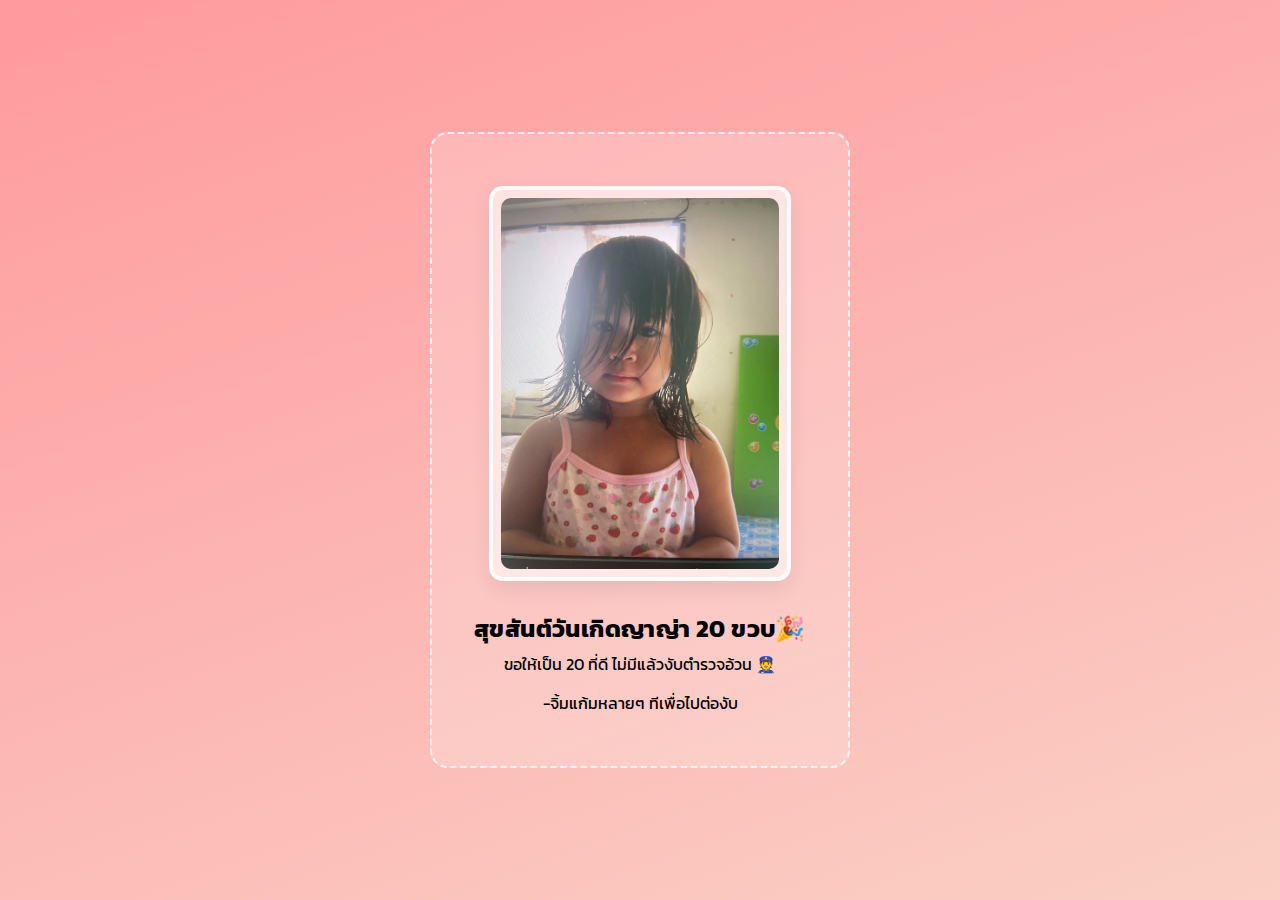
<file: index.html>
<!doctype html>
<html lang="th">
<head>
  <meta charset="utf-8">
  <meta name="viewport" content="width=device-width,initial-scale=1">
  <title>สุขสันต์วันเกิดญาญ่า</title>
  <link href="https://fonts.googleapis.com/css2?family=Kanit:wght@400;600;700&display=swap" rel="stylesheet">
  <link rel="stylesheet" href="styles.css">
  <style>
    body { animation: fadeIn 0.6s ease-out; }
    @keyframes fadeIn { from { opacity: 0; } to { opacity: 1; } }
  </style>
</head>
<body>
  <main class="card">

    <div class="photo-frame" aria-hidden="false">
      <img id="portrait" src="yayadek.jpg" alt="Yaya" class="portrait" role="button">
      <div class="photo-hearts" aria-hidden="true"></div>
    </div>
<br>
    <h1 class="hero">สุขสันต์วันเกิดญาญ่า 20 ขวบ🎉</h1>
    <p class="subtitle">ขอให้เป็น 20 ที่ดี ไม่มีแล้วงับตำรวจอ้วน 👮</p>
    <p class="subtitle">-จิ้มแก้มหลายๆ ทีเพื่อไปต่องับ</p>
  </main>


  <canvas id="confetti"></canvas>
  <script src="script.js" defer></script>
</body>
</html>
</file>
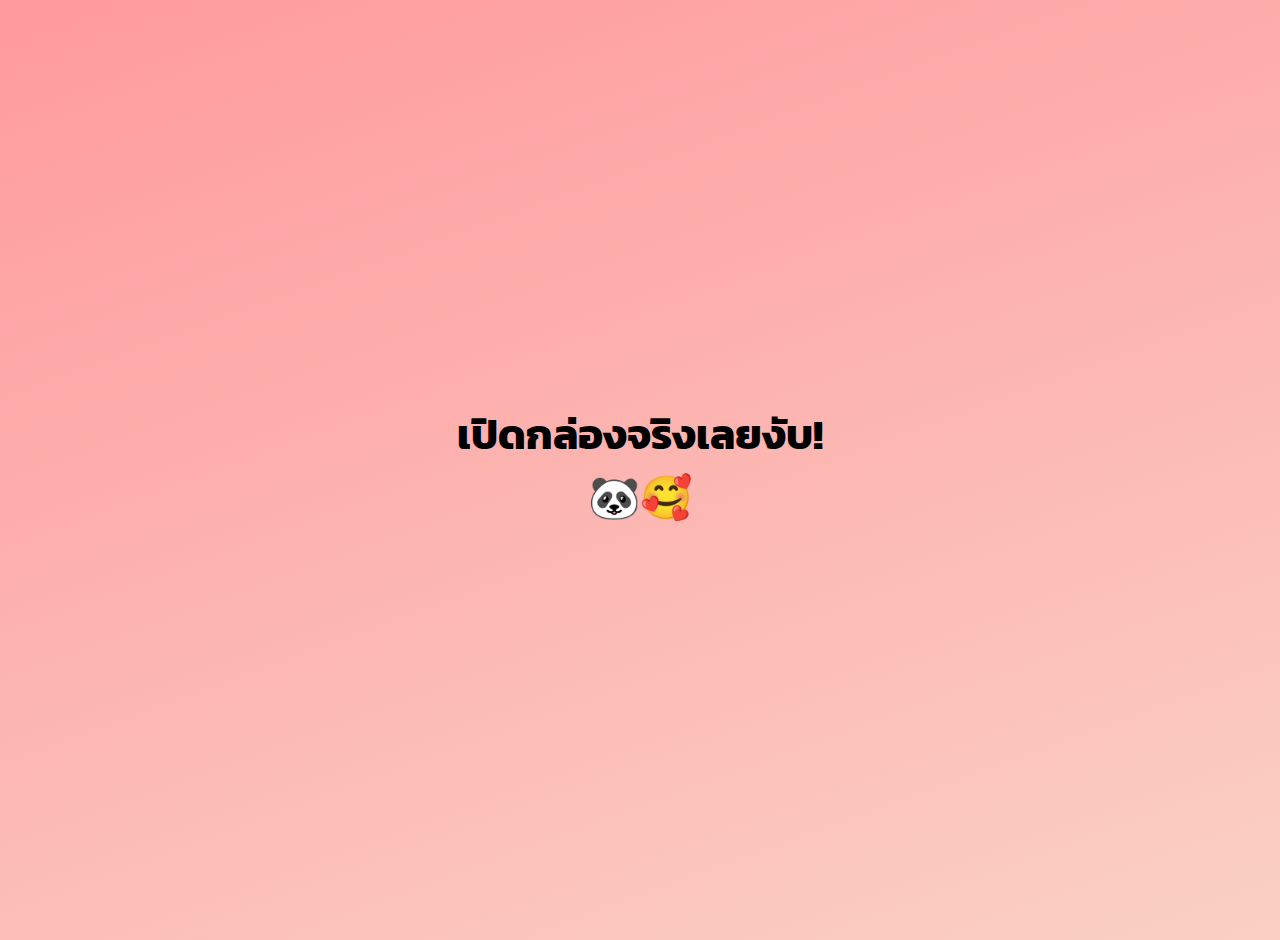
<file: final.html>
<!DOCTYPE html>
<html lang="th">
<head>
  <meta charset="UTF-8" />
  <meta name="viewport" content="width=device-width, initial-scale=1.0" />
  <title>💝 สำหรับคนพิเศษ</title>
  <link href="https://fonts.googleapis.com/css2?family=Kanit:wght@400;600;700&display=swap" rel="stylesheet">
  <style>
    * {
      margin: 0;
      padding: 0;
      box-sizing: border-box;
    }
    body {
      width: 100vw;
      min-height: 100vh;
      font-family: "Kanit", system-ui, sans-serif;
      background: linear-gradient(160deg, #ff9a9e 0%, #fad0c4 100%);
      display: flex;
      align-items: center;
      justify-content: center;
      overflow-x: hidden;
      overflow-y: auto;
      animation: fadeIn 0.6s ease-out;
    }
    @keyframes fadeIn {
      from { opacity: 0; }
      to { opacity: 1; }
    }
    .container {
      text-align: center;
      color: black;
      max-width: 420px;
      padding: 20px;
      display: flex;
      flex-direction: column;
      gap: 24px;
      min-height: 100vh;
      width: 100%;
    }
    h1 {
      font-size: 42px;
      margin-bottom: 8px;
      font-weight: 700;
      animation: slideUp 0.8s ease-out, slideOut 0.8s ease-out 2.5s forwards;
    }
    h3 {
      font-size: 18px;
      animation: slideUp 0.8s ease-out 0.3s both, slideOut 0.8s ease-out 2.8s forwards;
    }
    .gift-boxes {
      display: flex;
      gap: 16px;
      justify-content: center;
      flex-wrap: wrap;
    }
    .gift-box {
      width: 120px;
      height: 120px;
      background: rgba(255, 255, 255, 0.2);
      border: 3px dashed white;
      border-radius: 8px;
      display: flex;
      align-items: center;
      justify-content: center;
      font-size: 48px;
      backdrop-filter: blur(10px);
      transition: all 0.3s;
      cursor: pointer;
    }
    .gift-box:hover {
      background: rgba(255, 255, 255, 0.3);
      transform: translateY(-4px);
    }
    .gift-slider {
      width: 100%;
      max-width: 100%;
      min-height: 100vh;
      position: relative;
      display: flex;
      flex-direction: column;
      gap: 16px;
      margin: 0 auto;
      justify-content: center;
      align-items: center;
      padding: 20px 20px 40px 20px;
      animation: slideUp 0.8s ease-out 2.2s both;
    }
    .slide-container {
      width: 100%;
      max-width: 520px;
      height: 350px;
      background: rgba(255, 255, 255, 0.1);
      border-radius: 12px;
      display: flex;
      align-items: center;
      justify-content: center;
      overflow: hidden;
      position: relative;
    }
    @media (max-height: 800px) {
      .slide-container {
        height: 280px;
      }
    }
    .slide {
      width: 100%;
      height: 100%;
      display: none;
      align-items: center;
      justify-content: center;
      animation: slideIn 0.5s ease-out;
    }
    .slide.active {
      display: flex;
    }
    @keyframes slideIn {
      from { opacity: 0; }
      to { opacity: 1; }
    }
    @keyframes slideUp {
      from {
        opacity: 0;
        transform: translateY(30px);
      }
      to {
        opacity: 1;
        transform: translateY(0);
      }
    }
    @keyframes slideOut {
      from {
        opacity: 1;
        transform: translateY(0);
      }
      to {
        opacity: 0;
        transform: translateY(30px);
      }
    }
    .slide img {
      max-width: 90%;
      max-height: 90%;
      object-fit: contain;
    }
    .slide-nav {
      display: flex;
      gap: 16px;
      justify-content: center;
      align-items: center;
      margin-top: 12px;
    }
    .next-btn {
      background: linear-gradient(135deg, rgba(255, 154, 158, 0.85) 0%, rgba(250, 128, 150, 0.9) 100%);
      color: white;
      border: none;
      padding: 14px 40px;
      border-radius: 50px;
      cursor: pointer;
      font-family: "Kanit", sans-serif;
      font-size: 18px;
      font-weight: 600;
      transition: all 0.4s cubic-bezier(0.175, 0.885, 0.32, 1.275);
      box-shadow: 0 4px 20px rgba(255, 154, 158, 0.4);
      position: relative;
      overflow: hidden;
      backdrop-filter: blur(10px);
    }
    .next-btn::before {
      content: '';
      position: absolute;
      top: 0;
      left: -100%;
      width: 100%;
      height: 100%;
      background: linear-gradient(135deg, rgba(255, 128, 140, 0.95) 0%, rgba(255, 105, 130, 1) 100%);
      transition: left 0.4s ease;
    }
    .next-btn:hover::before {
      left: 0;
    }
    .next-btn span {
      position: relative;
      z-index: 1;
    }
    .next-btn:hover {
      transform: translateY(-2px);
      box-shadow: 0 6px 25px rgba(255, 154, 158, 0.6);
    }
    .next-btn:active {
      transform: translateY(0);
    }
    .slide-indicator {
      display: none;
    }
    .slide-content {
      display: flex;
      flex-direction: column;
      gap: 16px;
      width: 100%;
      max-width: 520px;
    }
    .slide-text {
      background: rgba(255, 255, 255, 0.25);
      border: none;
      border-radius: 16px;
      padding: 20px;
      min-height: 120px;
      font-size: 17px;
      line-height: 1.6;
      color: black;
      text-align: left;
      display: none;
      animation: slideUp 0.8s ease-out 0.3s both;
      backdrop-filter: blur(10px);
    }
    @media (max-height: 800px) {
      .slide-text {
        font-size: 16px;
        padding: 16px;
        min-height: 100px;
      }
    }
    .slide-text.active {
      display: block;
    }
    .slide-text.text-only {
      font-size: 20px;
      line-height: 1.7;
      padding: 24px;
      min-height: auto;
    }
    @media (max-height: 800px) {
      .slide-text.text-only {
        font-size: 18px;
        padding: 20px;
      }
    }
    .btn-group {
      display: flex;
      gap: 12px;
      justify-content: center;
      flex-wrap: wrap;
    }
    button {
      background: rgba(255, 255, 255, 0.2);
      color: black;
      border: 2px solid white;
      padding: 10px 20px;
      border-radius: 24px;
      cursor: pointer;
      font-family: "Kanit", sans-serif;
      font-size: 16px;
      font-weight: 600;
      transition: all 0.3s;
      backdrop-filter: blur(10px);
    }
    button:hover {
      background: black;
      color: #ff6b81;
      transform: translateY(-2px);
    }
  </style>
</head>
<body>
  <div class="container">
    <div id="header-section" style="display: flex; flex-direction: column; justify-content: center; align-items: center; gap: 16px; width: 100%; height: 100vh;">
      <h1>เปิดกล่องจริงเลยงับ!🐼🥰</h1>
    </div>
    
    <div class="gift-slider" id="gift-slider" style="display: none;">
      <div class="slide-content">
        <div class="slide-container">
          <div class="slide active">
            <img src="iceberg-rose-1024x731.jpg" alt="กุหลาบ">
          </div>
          <div class="slide">
            <img src="ew31.png" alt="แบตสำรอง">
          </div>
          <div class="slide">
          </div>
        </div>
        <div class="slide-text active">น่าจะเจออย่างแรกเลย ดอกกุหลาบขาวงับ เราหาลิลลี่ขาวให้ไม่ได้แต่กุหลาบขาวก็น่ารักดีเขาว่ามีความหมายถึงการเริ่มต้นใหม่เหมือนเรื่องของเราเลย เป็นพลาสติกนะคับอ้วนจะได้เก็บไว้ได้นานๆ 👦🌹👧</div>
        <div class="slide-text">เอาไปใช้เลยอ้วน คนอะไรไม่พกแบตสำรอง!😾 น่าจะมีคุนนะพาบอยู่นะ eloop หวังว่าคงไม่บึ้มใส่แกไม่รู้ว่าแกจะยอมพกไปใช้มั้ยคือมันสองขีดเองง่ะอ้วน😭 ไม่หนักกก ยังไงเก็บไว้ใช้ตอนเที่ยวก็ได้คับ เราเลือกสีชมพูที่คิดว่าแกจะชอบให้ ชาร์จดูดๆ แม่เหล็กได้ด้วยนะ! สำหรับ Iphone 16 PRO 128GB😎</div>
        <div class="slide-text text-only">สุขสันต์วันเกิด 20 ขวบนะน้องญาญ่า😈 สุดท้ายนี้ถึงเรากับแกจะเริ่มต้นกันไม่ดีแต่เราดีใจนะที่ได้เจอแก เราไม่รู้อนาคตมันจะแน่นอนแบบนี้ไปเรื่อยๆ มั้ยแต่อยู่ด้วยกันแบบนี้เราก็ไม่คิดว่าจะมีวันไหนที่แย่ลงเลย ขอบคุณที่มาคุยกับคนแก่พูดมากคนนี้นะคับ มีความสุขมากๆ ยิ้มเยอะๆ แกเป็นคนที่สดใสมากๆ นะเป็นที่รักของเพื่อนๆ และทุกคนต่อไป แล้วเป็นที่รักของเราด้วย💑 ไว้เจอกันนะคับถ้ามีโอกาสเราอยากรู้จักแกมากกว่านี้นะ รักอ้วนนะ🐷<br><br><div style="text-align: right; margin-top: 5px;">-พี่พีเจ</div></div>
      </div>
      <div class="slide-nav">
        <span class="slide-indicator"><span id="current-slide">1</span> / 3</span>
        <button class="next-btn" id="next-btn" onclick="nextSlide()">
          <span id="btn-text">ถัดไป →</span>
        </button>
      </div>
    </div>

    <div class="btn-group" id="btn-group" style="display: none;">
      <button onclick="window.location.href='index.html'">กลับไปดูญ่าเด่ก</button>
    </div>
  </div>

  <script>
    let currentSlide = 0;
    const slides = document.querySelectorAll('.slide');
    const slideTexts = document.querySelectorAll('.slide-text');
    const totalSlides = slides.length;
    const slideContainer = document.querySelector('.slide-container');
    const nextBtn = document.getElementById('next-btn');
    const btnText = document.getElementById('btn-text');

    function showSlide(n) {
      slides.forEach(slide => slide.classList.remove('active'));
      slideTexts.forEach(text => text.classList.remove('active'));
      slides[n].classList.add('active');
      slideTexts[n].classList.add('active');
      document.getElementById('current-slide').textContent = n + 1;
      
      // ซ่อนกรอบรูปในหน้าที่ 3
      if (n === 2) {
        slideContainer.style.display = 'none';
      } else {
        slideContainer.style.display = 'flex';
      }

      // ซ่อนปุ่มในหน้าสุดท้าย
      if (n === totalSlides - 1) {
        nextBtn.style.display = 'none';
      } else {
        nextBtn.style.display = 'block';
      }
    }

    function nextSlide() {
      if (currentSlide < totalSlides - 1) {
        currentSlide++;
        showSlide(currentSlide);
      } else {
        // กลับไปหน้าแรกหรือทำอะไรก็ได้
        currentSlide = 0;
        showSlide(currentSlide);
      }
    }

    // Show slider after header disappears (2.2 seconds)
    setTimeout(() => {
      document.getElementById('header-section').style.display = 'none';
      document.getElementById('gift-slider').style.display = 'flex';
      document.getElementById('btn-group').style.display = 'flex';
    }, 3500);
  </script>
</body>
</html>
</file>
<file: styles.css>
/* Mobile-first styles for birthday surprise page */
:root{
  --bg1:#ff9a9e;
  --bg2:#fad0c4;
  --card:#ffffffee;
  --accent:#ff6b81;
}
*{box-sizing:border-box}
html,body{height:100%}
body{
  margin:0;
  font-family:'Kanit', system-ui,-apple-system,Segoe UI,Roboto,'Noto Sans Thai',"Helvetica Neue",Arial;
  background:linear-gradient(160deg,var(--bg1),var(--bg2));
  -webkit-font-smoothing:antialiased;
  display:flex;
  align-items:center;
  justify-content:center;
  padding:20px;
}
.card{
  width:100%;
  max-width:420px;
  background:rgba(255, 255, 255, 0.2);
  border:2px dashed rgba(255,255,255,0.8);
  border-radius:18px;
  padding:28px 20px;
  text-align:center;
  box-shadow:none;
}
h1{
  margin:0 0 8px 0;
  font-size:28px;
  letter-spacing:0.4px;
  color:#000;
}
.subtitle{margin:0 0 15px 0;color:#000}
.hero{font-size:24px;margin:0 0 6px 0;font-weight:700;color:#000}
.btn{
  background:linear-gradient(90deg,var(--accent),#ff9fb1);
  border:0;
  color:white;
  padding:12px 18px;
  font-size:16px;
  border-radius:999px;
  box-shadow:0 6px 18px rgba(255,107,129,0.28);
}
.btn:active{transform:translateY(1px)}
.hidden{display:none}
.message{margin:18px 0 6px 0;font-weight:600}
.hearts{position:relative;height:140px;overflow:hidden}

.photo-frame{
  width:88%;
  max-width:360px;
  margin:16px auto 6px auto;
  padding:8px;
  background:rgba(255,255,255,0.6);
  border-radius:14px;
  box-shadow:0 8px 20px rgba(0,0,0,0.08);
  border:4px solid rgba(255,255,255,0.85);
}
.portrait{display:block;width:100%;height:auto;border-radius:10px;object-fit:cover}

/* giphy behind emoji - place inline so it doesn't overlap text */
.giphy-wrap{position:relative;display:inline-flex;align-items:center;gap:8px;vertical-align:middle}
.giphy-emoji{position:relative;z-index:2;display:inline-block}
.giphy-behind{display:inline-block;width:72px;height:100px;pointer-events:none;opacity:0.95;border-radius:8px;object-fit:cover;margin:0 auto}

.giphy-row{text-align:center;margin-top:auto;margin-bottom:-20px;position:relative;z-index:5}

/* clickable photo hearts */
.photo-frame{position:relative}
.photo-hearts{position:absolute;inset:0;pointer-events:none;overflow:visible}
.photo-hearts .heart{position:absolute;width:16px;height:16px;transform:rotate(-45deg);background:linear-gradient(180deg,#ff6b81,#ff9fb1);opacity:0.95;border-radius:2px;animation:photoFloatUp 2000ms linear forwards}
.photo-hearts .heart::before,.photo-hearts .heart::after{content:"";position:absolute;width:16px;height:16px;border-radius:50%;background:inherit}
.photo-hearts .heart::before{top:-8px;left:0}
.photo-hearts .heart::after{left:8px;top:0}
@keyframes photoFloatUp{
  0%{transform:translateY(0) scale(0.8) rotate(-45deg);opacity:1}
  100%{transform:translateY(-120px) scale(1) rotate(-45deg);opacity:0}
}

.portrait{cursor:pointer}

@media (max-width:450px){
  .giphy-behind{width:56px;height:56px}
}

@media (max-width:360px){
  .giphy-behind{width:48px;height:48px}
}
.heart{
  position:absolute;
  width:18px;height:18px;
  transform:rotate(-45deg);
  background:linear-gradient(180deg,#ff6b81,#ff9fb1);
  left:50%;
  top:50%;
  opacity:0.95;
  animation:floatUp 3000ms linear forwards;
}
.heart::before,.heart::after{
  content:"";position:absolute;width:18px;height:18px;border-radius:50%;background:inherit
}
.heart::before{top:-9px;left:0}
.heart::after{left:9px;top:0}
@keyframes floatUp{
  0%{transform:translate(-50%,0) scale(0.7) rotate(-45deg);opacity:1}
  100%{transform:translate(-50%,-220px) scale(1) rotate(-45deg);opacity:0}
}
/* confetti canvas sits full screen but pointer-events none */
#confetti{position:fixed;inset:0;pointer-events:none;z-index:10}

/* Larger screens: keep center card */
@media (min-width:640px){
  .card{padding:36px}
  h1{font-size:34px}
}
</file>
